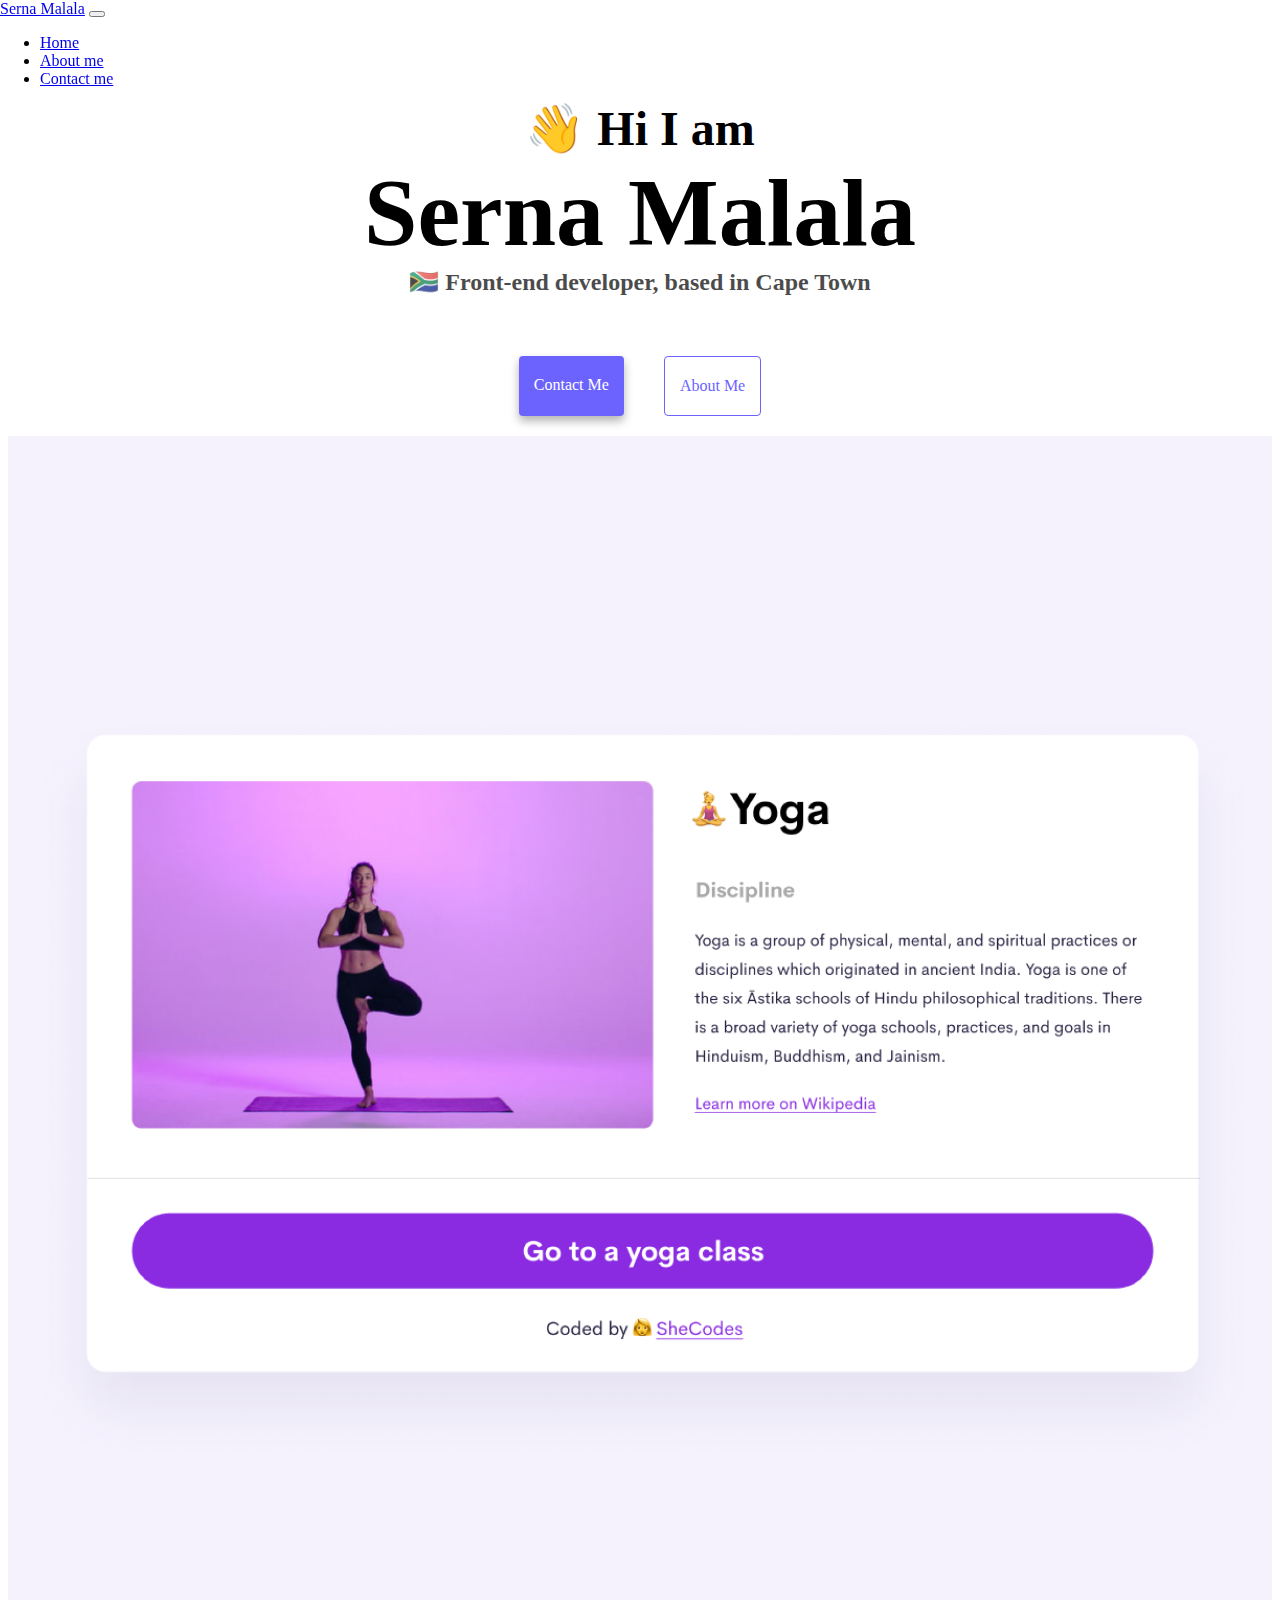
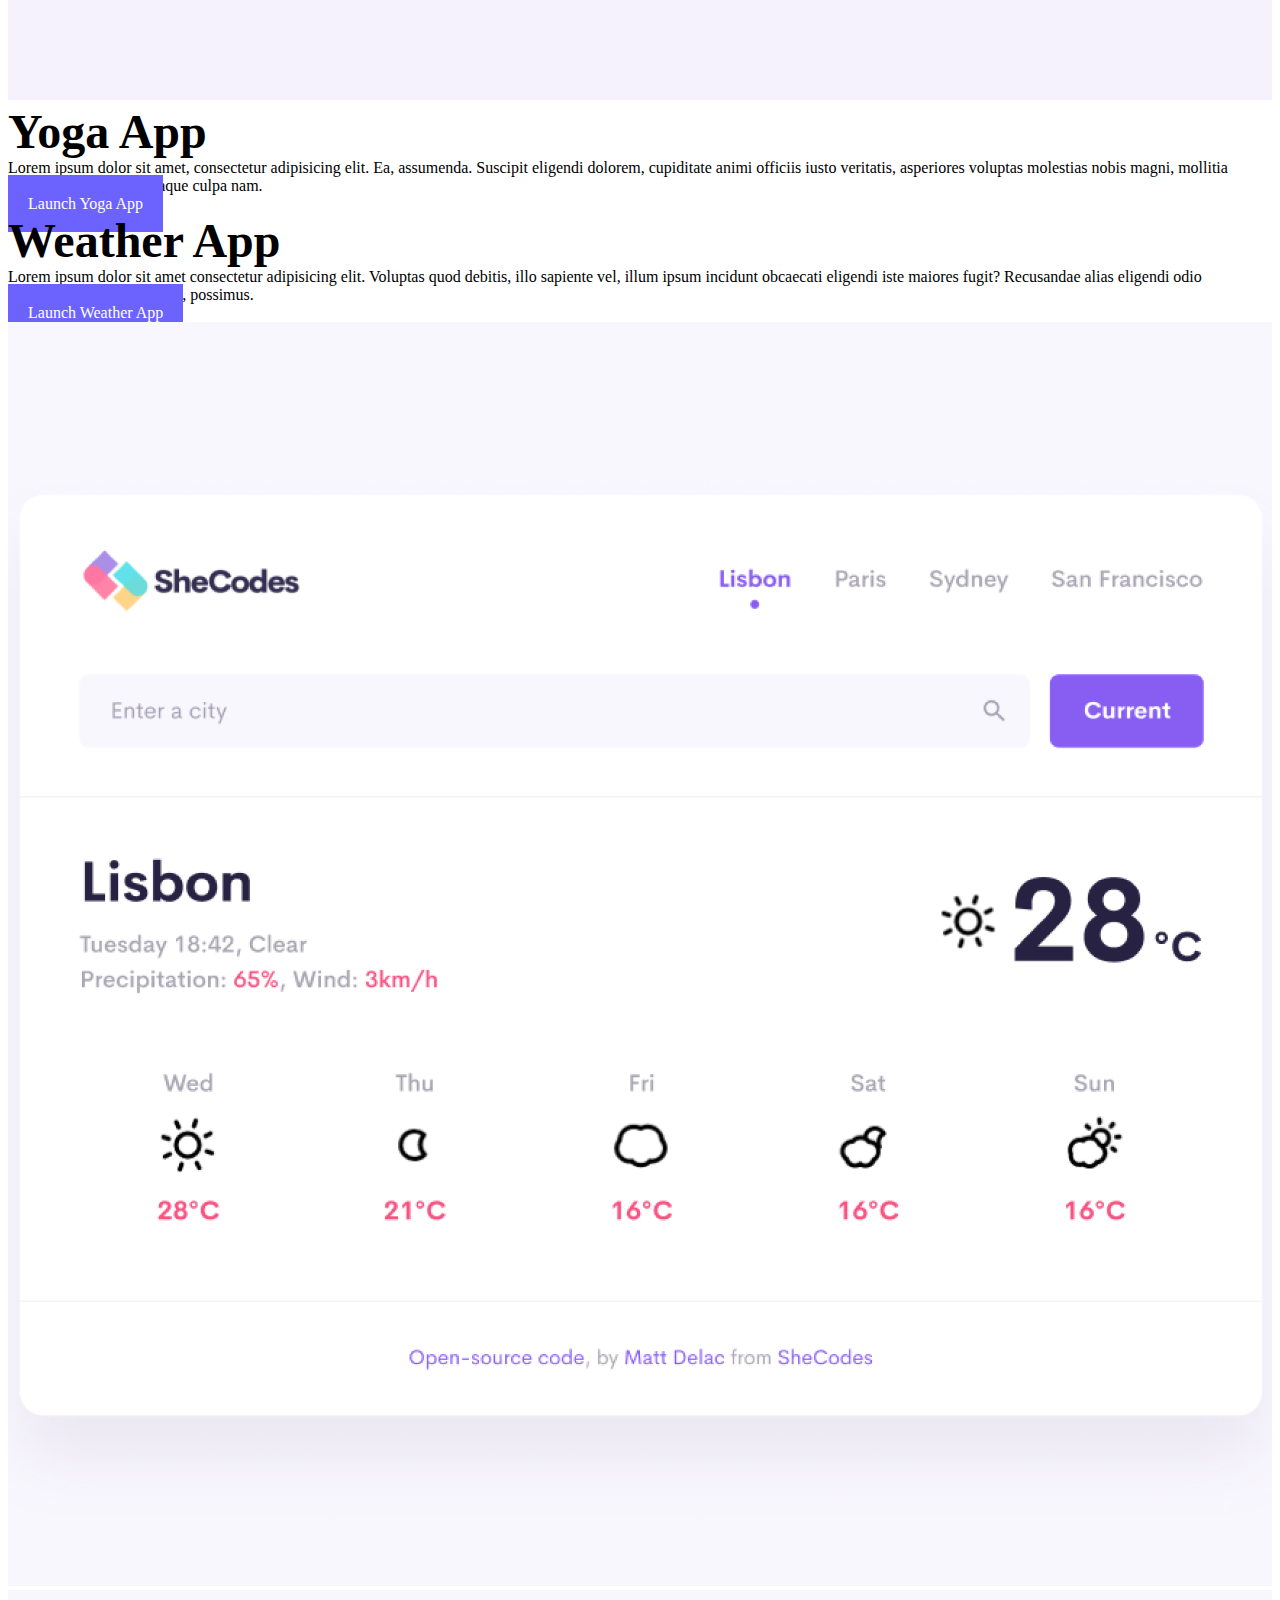
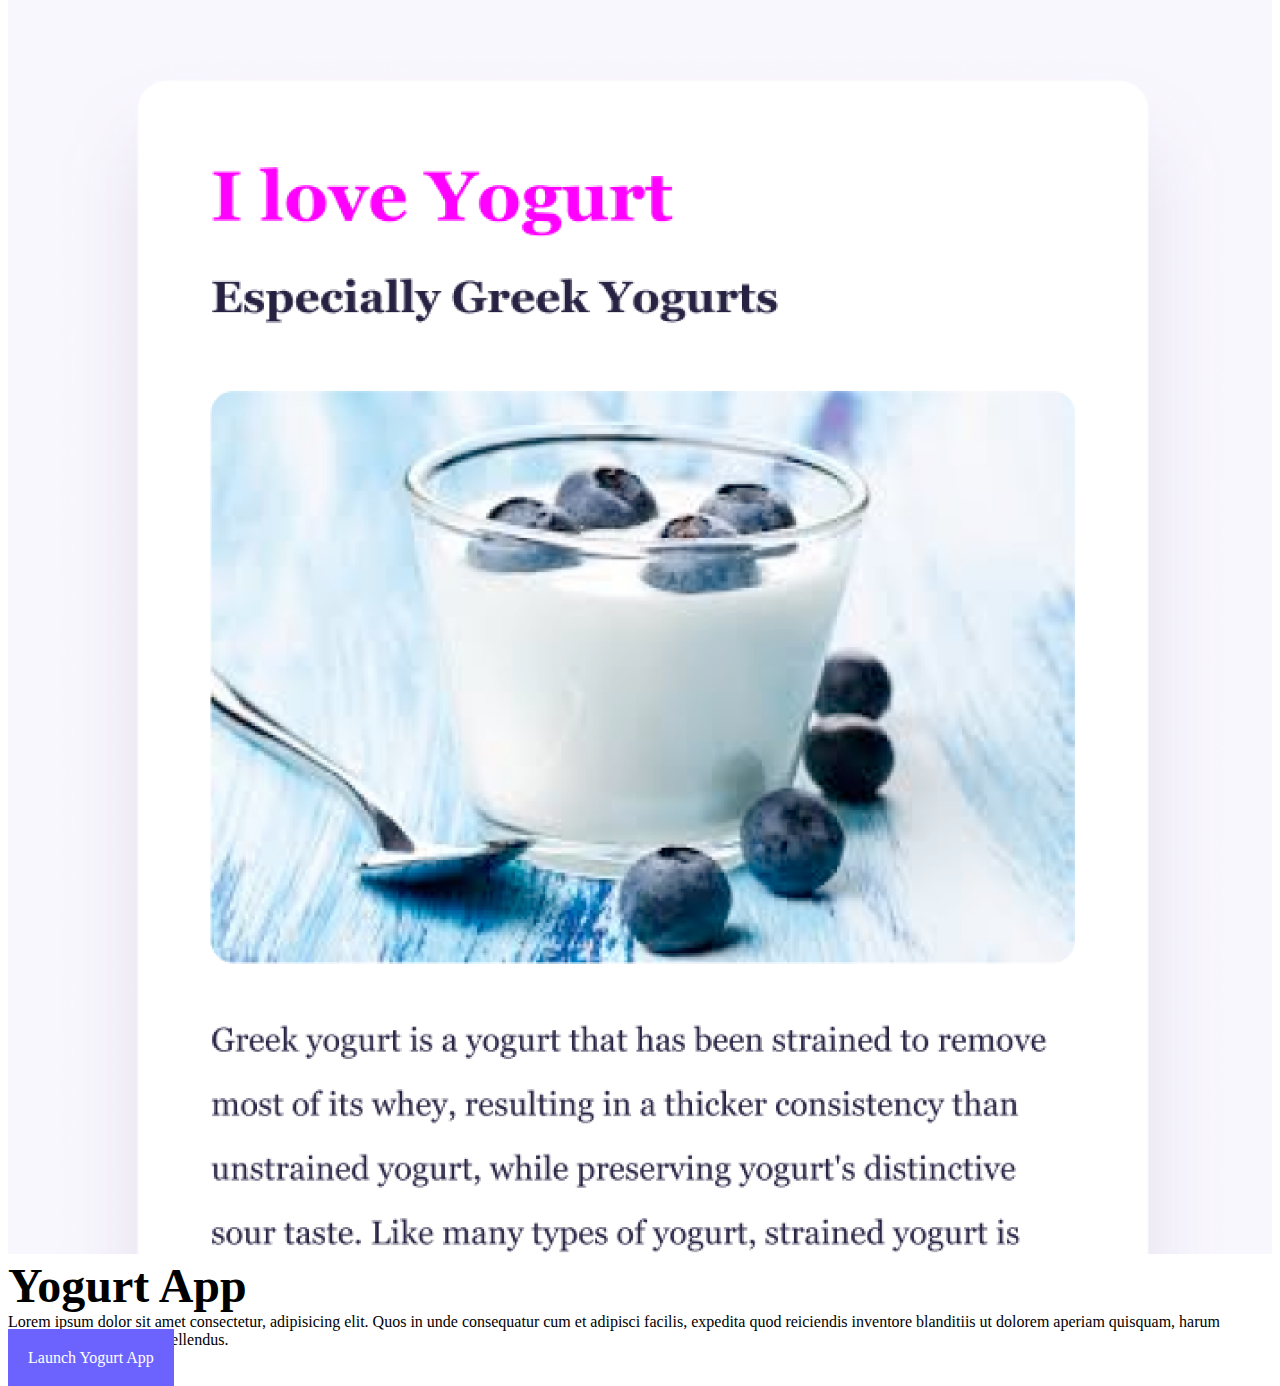
<file: index.html>
<!DOCTYPE html>
<html lang="en">
  <head>
    <meta charset="UTF-8" />
    <meta http-equiv="X-UA-Compatible" content="IE=edge" />
    <meta name="viewport" content="width=device-width, initial-scale=1.0" />
    <meta
      name="description"
      content="Serna Malala. Front-end Web developer based in South Africa, Cape Town. "
    />
    <link
      href="https://cdn.jsdelivr.net/npm/bootstrap@5.3.2/dist/css/bootstrap.min.css"
      rel="stylesheet"
      integrity="sha384-T3c6CoIi6uLrA9TneNEoa7RxnatzjcDSCmG1MXxSR1GAsXEV/Dwwykc2MPK8M2HN"
      crossorigin="anonymous"
    />
    <script
      src="https://cdn.jsdelivr.net/npm/bootstrap@5.3.2/dist/js/bootstrap.bundle.min.js"
      integrity="sha384-C6RzsynM9kWDrMNeT87bh95OGNyZPhcTNXj1NW7RuBCsyN/o0jlpcV8Qyq46cDfL"
      crossorigin="anonymous"
    ></script>
    <title>Serna Malala</title>
    <link rel="stylesheet" href="style.css" />
  </head>
  <body>
    <nav class="navbar navbar-expand-lg bg-body-tertiary">
      <div class="container-fluid container">
        <a class="navbar-brand" href="./index.html" title="Serna Homepage"
          >Serna Malala</a
        >
        <button
          class="navbar-toggler"
          type="button"
          data-bs-toggle="collapse"
          data-bs-target="#navbarNav"
          aria-controls="navbarNav"
          aria-expanded="false"
          aria-label="Toggle navigation"
        >
          <span class="navbar-toggler-icon"></span>
        </button>
        <div class="collapse navbar-collapse" id="navbarNav">
          <ul class="navbar-nav">
            <li class="nav-item">
              <a
                class="nav-link active"
                aria-current="page"
                href="./index.html"
                title="Home"
                >Home</a
              >
            </li>
            <li class="nav-item">
              <a
                class="nav-link"
                href="./about.html"
                title="A little information about Serna"
                >About me</a
              >
            </li>
            <li class="nav-item">
              <a
                class="nav-link"
                href="./about.html#contact"
                title="My contact details"
                >Contact me</a
              >
            </li>
          </ul>
        </div>
      </div>
    </nav>
    <div class="container main-content">
      <h2>👋 Hi I am</h2>
      <h1>Serna Malala</h1>
      <h3>🇿🇦 Front-end developer, based in Cape Town</h3>
      <div class="navigation-links">
        <a href="about.html#contact" class="contact-link" title="contact"
          >Contact me</a
        >
        <a href="about.html" class="about-link" title="about me">About me</a>
      </div>

      <div class="yoga mt-5 mb-5" id="yoga">
        <div class="row">
          <div class="col-lg-6 col-md-6 col-sm-12">
            <img
              src="./images/yoga.png"
              alt="Yoga Website Image"
              title="Yoga Website Image"
              class="responsive-image rounded"
            />
          </div>
          <div class="col-lg-6 col-md-6 col-sm-12">
            <h2 class="mb-3 app-heading mt-3">Yoga App</h2>
            Lorem ipsum dolor sit amet, consectetur adipisicing elit. Ea,
            assumenda. Suscipit eligendi dolorem, cupiditate animi officiis
            iusto veritatis, asperiores voluptas molestias nobis magni, mollitia
            provident vero. Quod itaque culpa nam.
            <div class="mt-5">
              <a href="" class="yoga-btn shadow rounded" title="yoga"
                >Launch Yoga App</a
              >
            </div>
          </div>
        </div>
      </div>
      <div class="weather" id="weather">
        <div class="row">
          <div class="col-lg-6 col-md-6 col-sm-12">
            <h2 class="mb-3 app-heading">Weather App</h2>
            Lorem ipsum dolor sit amet consectetur adipisicing elit. Voluptas
            quod debitis, illo sapiente vel, illum ipsum incidunt obcaecati
            eligendi iste maiores fugit? Recusandae alias eligendi odio
            necessitatibus animi! Nulla, possimus.
            <div class="mt-5 mb-5">
              <a href="" class="weather-btn shadow rounded" title="weather app"
                >Launch Weather App</a
              >
            </div>
          </div>
          <div class="col-lg-6 col-md-6 col-sm-12">
            <img
              src="./images/weather.png"
              class="responsive-image rounded"
              alt="Weather App website image"
              title="Weather App website image"
            />
          </div>
        </div>
      </div>
      <div class="yoghurt mb-5 mt-5" id="yoghurt">
        <div class="row">
          <div class="col-lg-6 col-md-6 col-sm-12">
            <img
              src="./images/yogurt.png"
              alt="Yogurt website image"
              class="responsive-image rounded"
              title="Yogurt website image"
            />
          </div>
          <div class="col-lg-6 col-md-6 col-sm-12">
            <h2 class="app-heading mb-3 mt-3">Yogurt App</h2>
            Lorem ipsum dolor sit amet consectetur, adipisicing elit. Quos in
            unde consequatur cum et adipisci facilis, expedita quod reiciendis
            inventore blanditiis ut dolorem aperiam quisquam, harum dolorum
            earum totam repellendus.
            <div class="mt-5">
              <a href="" class="yogurt-btn shadow rounded" title="yogurt"
                >Launch Yogurt App</a
              >
            </div>
          </div>
        </div>
      </div>
    </div>
  </body>
</html>
</file>
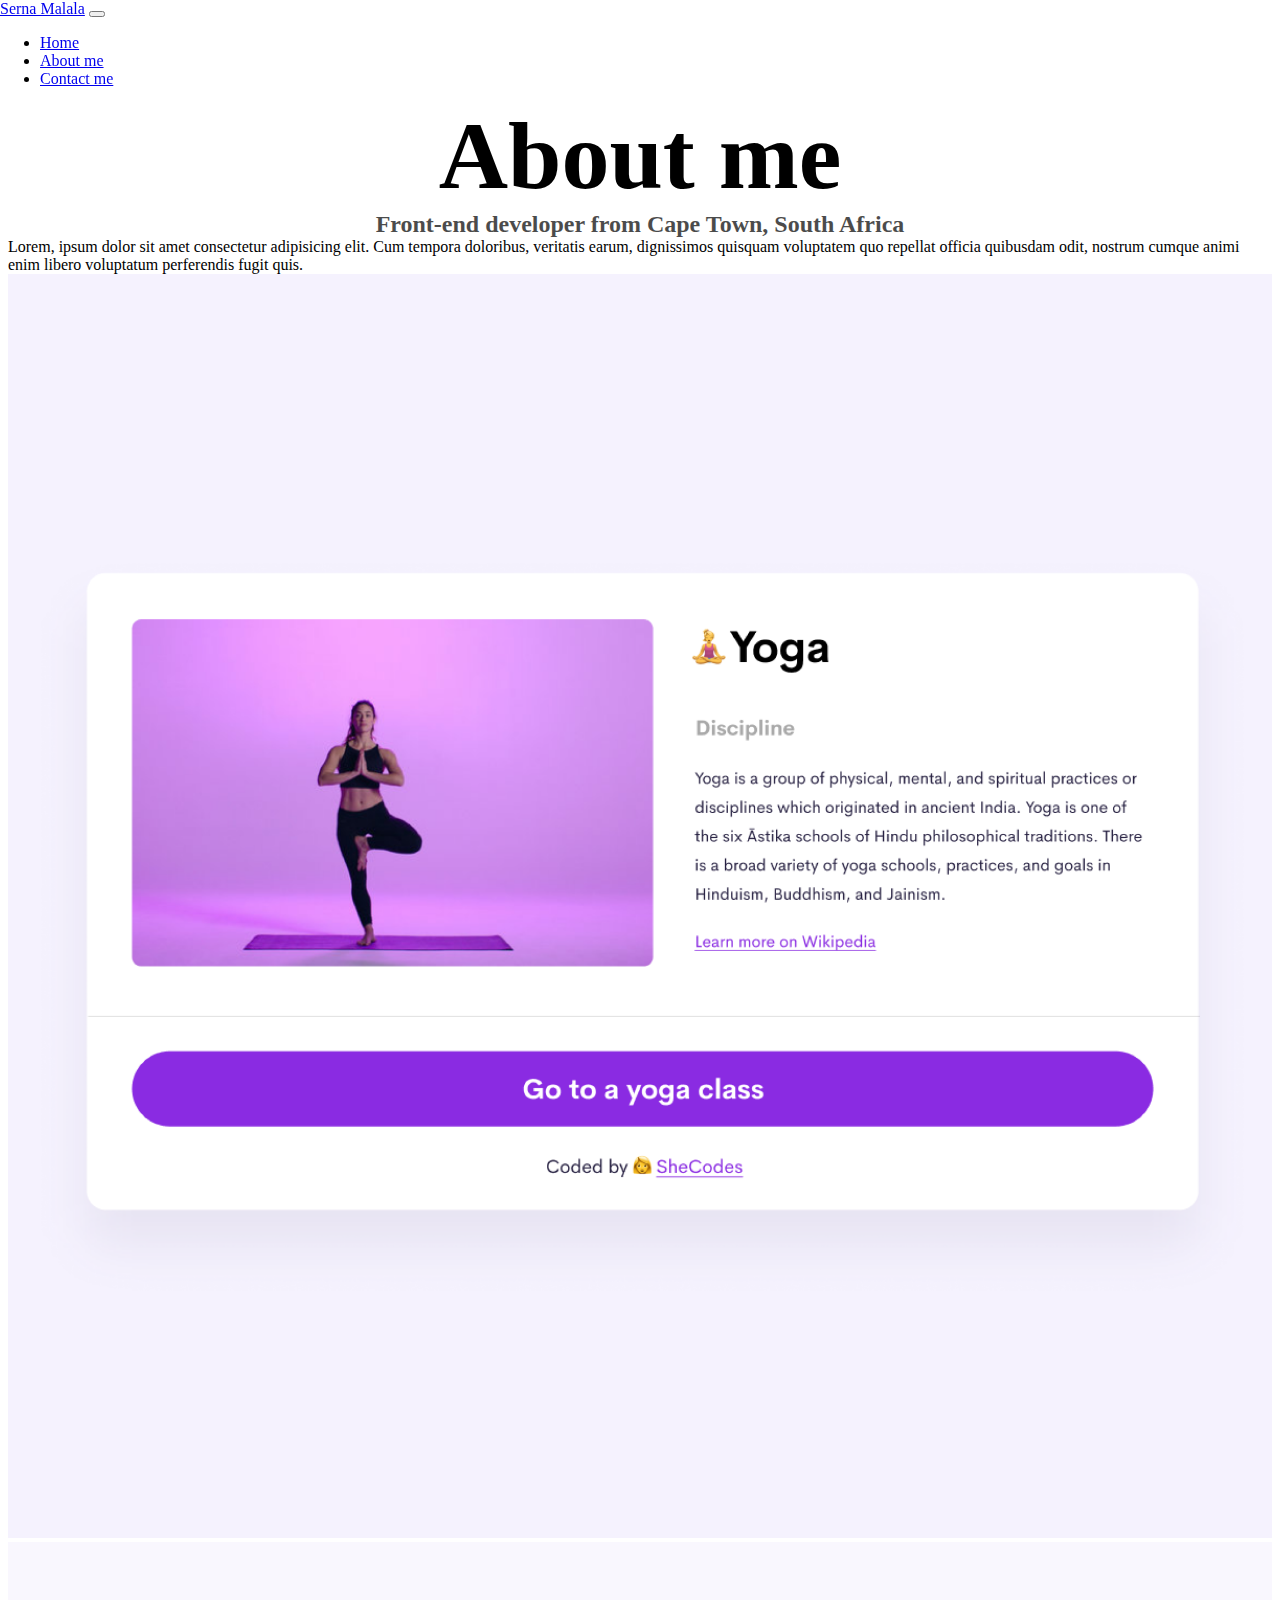
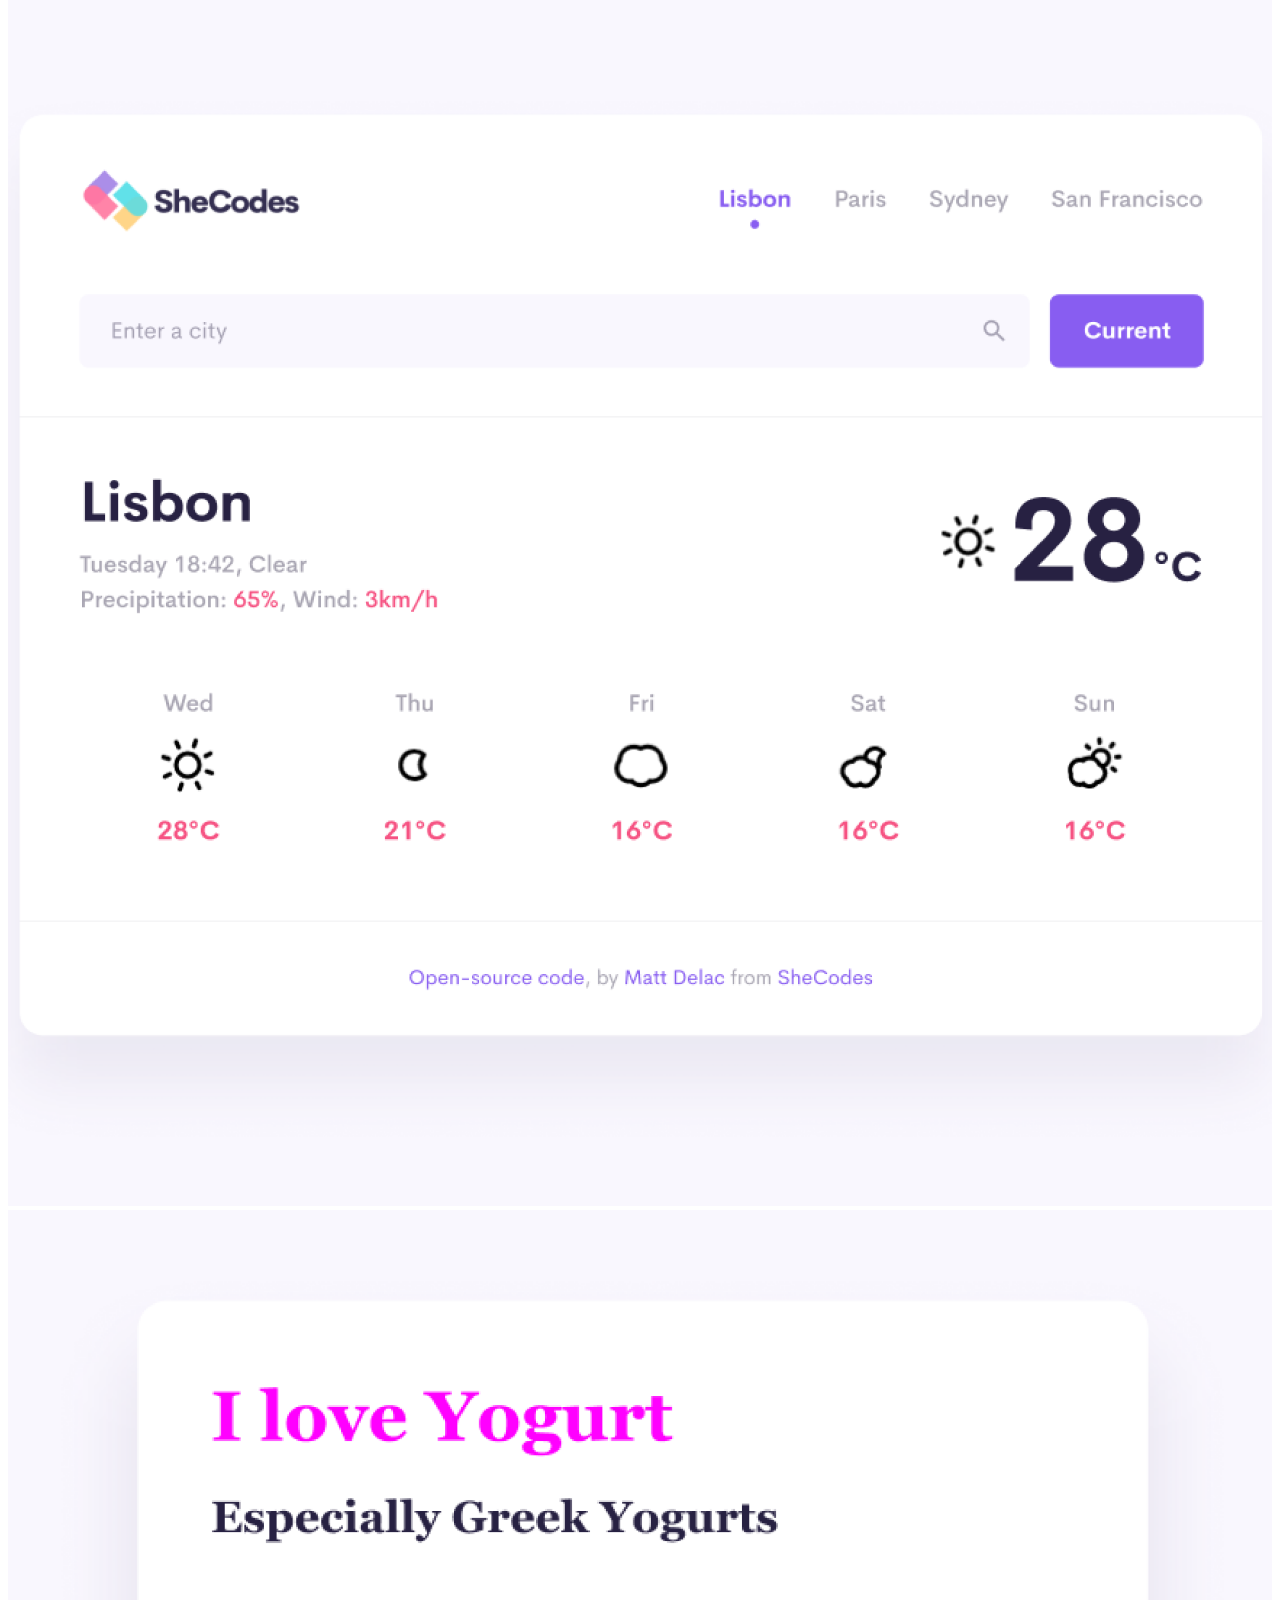
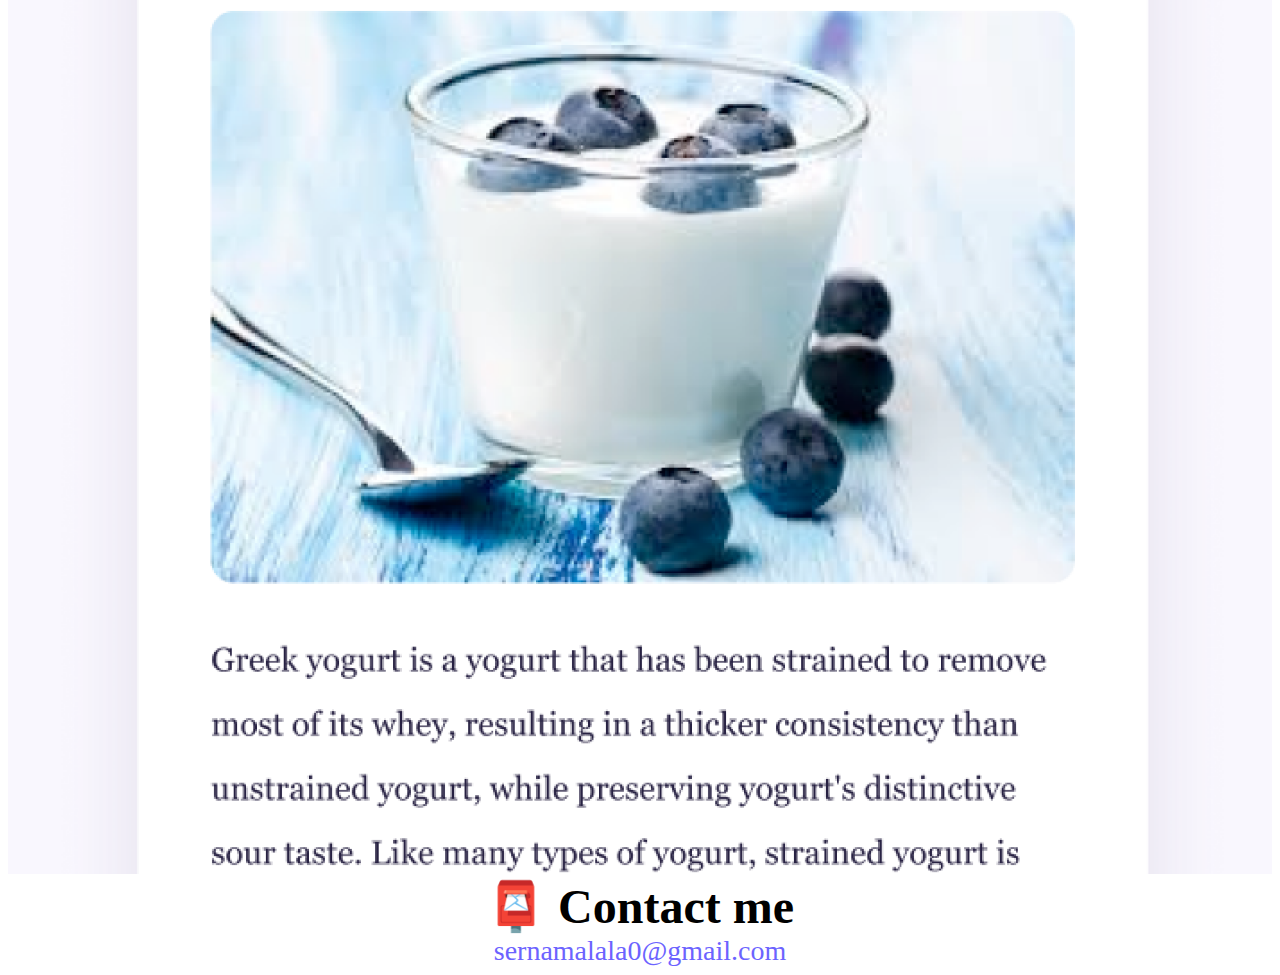
<file: about.html>
<!DOCTYPE html>
<html lang="en">
  <head>
    <meta charset="UTF-8" />
    <meta http-equiv="X-UA-Compatible" content="IE=edge" />
    <meta name="viewport" content="width=device-width, initial-scale=1.0" />
    <link
      href="https://cdn.jsdelivr.net/npm/bootstrap@5.3.2/dist/css/bootstrap.min.css"
      rel="stylesheet"
      integrity="sha384-T3c6CoIi6uLrA9TneNEoa7RxnatzjcDSCmG1MXxSR1GAsXEV/Dwwykc2MPK8M2HN"
      crossorigin="anonymous"
    />
    <meta
      name="description"
      content="Everything about Serna and the work that she does. Projects that she has completed as well as contact information."
    />
    <script
      src="https://cdn.jsdelivr.net/npm/bootstrap@5.3.2/dist/js/bootstrap.bundle.min.js"
      integrity="sha384-C6RzsynM9kWDrMNeT87bh95OGNyZPhcTNXj1NW7RuBCsyN/o0jlpcV8Qyq46cDfL"
      crossorigin="anonymous"
    ></script>
    <link rel="stylesheet" href="style.css" />
    <title>About Serna Malala</title>
  </head>
  <body>
    <nav class="navbar navbar-expand-lg bg-body-tertiary">
      <div class="container-fluid container">
        <a class="navbar-brand" href="./index.html" title="Serna Homepage"
          >Serna Malala</a
        >
        <button
          class="navbar-toggler"
          type="button"
          data-bs-toggle="collapse"
          data-bs-target="#navbarNav"
          aria-controls="navbarNav"
          aria-expanded="false"
          aria-label="Toggle navigation"
        >
          <span class="navbar-toggler-icon"></span>
        </button>
        <div class="collapse navbar-collapse" id="navbarNav">
          <ul class="navbar-nav">
            <li class="nav-item">
              <a
                class="nav-link active"
                aria-current="page"
                href="./index.html"
                title="Home"
                >Home</a
              >
            </li>
            <li class="nav-item">
              <a
                class="nav-link"
                href="./about.html"
                title="A little information about Serna"
                >About me</a
              >
            </li>
            <li class="nav-item">
              <a
                class="nav-link"
                href="./about.html#contact"
                title="My contact details"
                >Contact me</a
              >
            </li>
          </ul>
        </div>
      </div>
    </nav>
    <div class="container main-content">
      <h1>About me</h1>
      <h3 class="mb-5">Front-end developer from Cape Town, South Africa</h3>
      <div class="text-center mb-5">
        Lorem, ipsum dolor sit amet consectetur adipisicing elit. Cum tempora
        doloribus, veritatis earum, dignissimos quisquam voluptatem quo repellat
        officia quibusdam odit, nostrum cumque animi enim libero voluptatum
        perferendis fugit quis.
      </div>
      <div class="project images">
        <div class="row">
          <div class="col-lg-4 col-md-4 col-sm-12">
            <img
              src="./images/yoga.png"
              alt="Yoga Website Image"
              title="Yoga Website Image"
              class="responsive-image rounded p-2 shadow"
            />
          </div>
          <div class="col-lg-4 col-md-4 col-sm-12">
            <img
              src="./images/weather.png"
              alt="Weather App website image"
              title="Weather App website image"
              class="responsive-image rounded p-2 shadow"
            />
          </div>
          <div class="col-lg-4 col-md-4 col-sm-12">
            <img
              src="./images/yogurt.png"
              alt="Yogurt website image"
              title="Yogurt website image"
              class="responsive-image rounded p-2 shadow"
            />
          </div>
        </div>
      </div>
      <div id="contact" class="mt-5">
        <h2>📮 Contact me</h2>
        <a href="mailto:[email]" class="email-link"> sernamalala0@gmail.com </a>
      </div>
    </div>
  </body>
</html>
</file>
<file: style.css>
:root {
  --primary-color: #6c63ff;
  --secondary-color: #f5f2fe;
  --box-shadow: 0 5px 10px rgba(0, 0, 0, 0.3);
}

h1,
h2,
h3 {
  text-align: center;
  margin: 0;
}

h1 {
  font-size: 96px;
}

h2 {
  font-size: 48px;
}

h3 {
  font-size: 24px;
  opacity: 0.7;
}

p {
  background: var(--secondary-color);
  padding: 20px;
  border-radius: 4px;
  font-size: 18px;
  line-height: 1.5;
  text-align: center;
}

.navigation-links {
  display: flex;
  margin-top: 40px;
  justify-content: center;
}

.navigation-links a {
  margin: 20px;
  border-radius: 4px;
  padding: 20px 15px;
  text-decoration: none;
  text-transform: capitalize;
}

.contact-link {
  background: var(--primary-color);
  box-shadow: var(--box-shadow);
  color: white;
}

.about-link {
  color: var(--primary-color);
  border: 1px solid var(--primary-color);
}

.homepage-link {
  color: var(--primary-color);
  text-align: center;
  display: block;
}

.about-paragraphs {
  display: flex;
  margin: 30px 0;
}

.about-paragraphs p {
  margin: 10px;
}

.email-link {
  display: flex;
  justify-content: center;
  color: var(--primary-color);
  font-size: 28px;
  text-decoration: none;
}

.email-link:hover {
  text-decoration: underline;
}

.responsive-image {
  width: 100%;
  height: auto;
}

.yoga-btn,
.weather-btn,
.yogurt-btn {
  color: white;
  background-color: var(--primary-color);
  padding: 20px;
  text-decoration: none;
}

.yoga-btn:hover,
.weather-btn:hover,
.yogurt-btn:hover,
.contact-link:hover {
  color: #0c00f3f9;
}
p {
  font-size: 18px;
  line-height: 1.8;
}

.app-heading {
  text-align: left;
}

.navbar {
  position: fixed;
  width: 100%;
  top: 0;
  left: 0;
  z-index: 1;
}

.main-content {
  margin-top: 100px;
}
</file>
